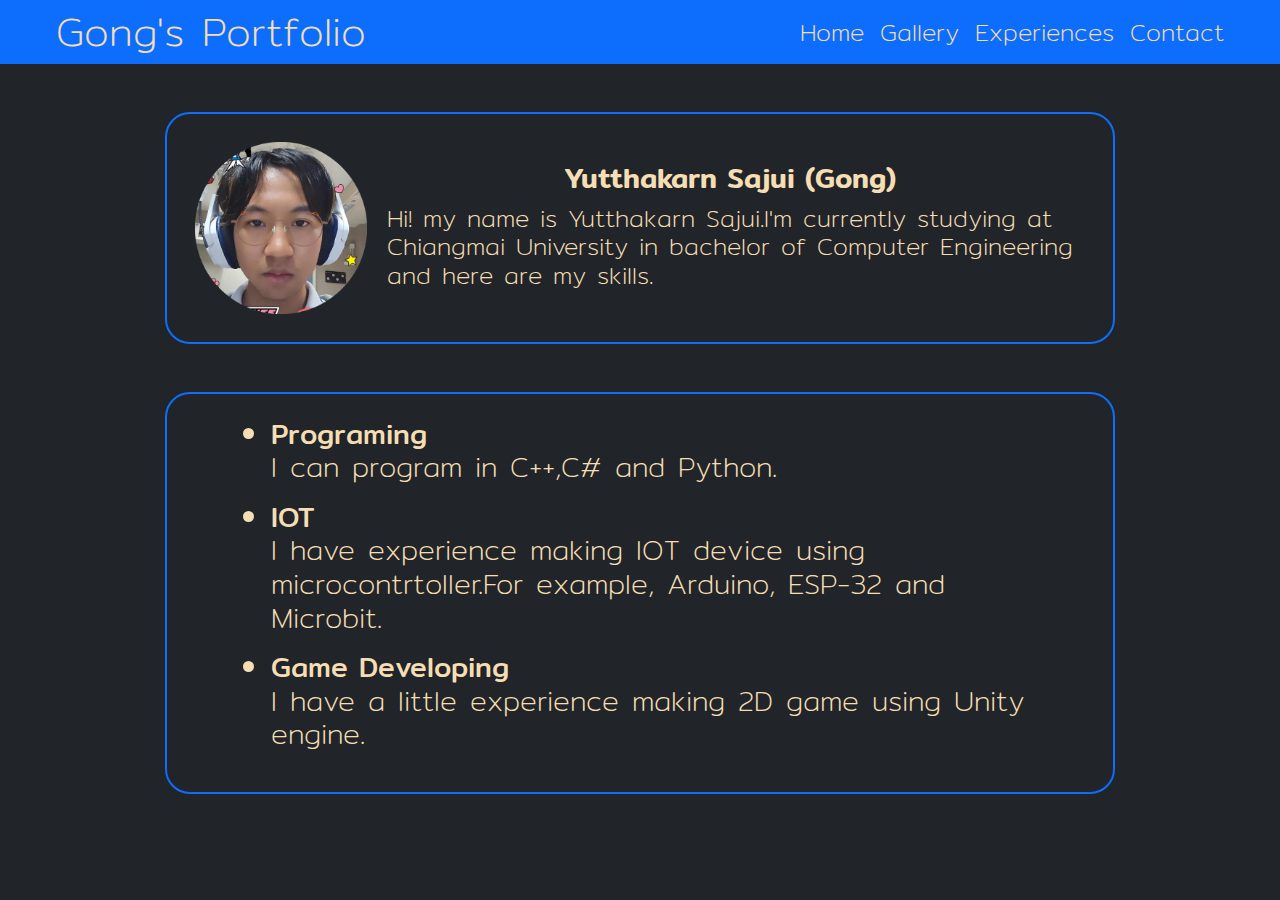
<file: index.html>
<!DOCTYPE html>
<html lang="en">
  <head>
    <meta charset="UTF-8" />
    <meta name="viewport" content="width=device-width, initial-scale=1.0" />
    <title>Sajui's Portfolio</title>
    <link rel="icon" type="image/x-icon" href="./images/chaewon-flag.ico" />
    <link rel="stylesheet" href="style.css" />
    <link
      href="https://fonts.googleapis.com/css2?family=Mitr:wght@200;300;400;500;600;700&family=Roboto+Slab:wght@100..900&display=swap"
      rel="stylesheet"
    />
    <link
      href="https://cdn.jsdelivr.net/npm/bootstrap@5.3.3/dist/css/bootstrap.min.css"
      rel="stylesheet"
      integrity="sha384-QWTKZyjpPEjISv5WaRU9OFeRpok6YctnYmDr5pNlyT2bRjXh0JMhjY6hW+ALEwIH"
      crossorigin="anonymous"
    />
  </head>
  <body class="bg-dark">
    <div class="d-flex bg-primary display-6 p-2 gap-3 align-items-center">
      <div class="me-auto ms-5 ">Gong's Portfolio</div>
      <a href="./index.html" style="text-decoration: none; color: wheat"
      class="ttt"
      >
        Home
      </a>
      
      <a
        href="./gallery.html"
        style="text-decoration: none; color: wheat"
        class="d-none d-md-block ttt"
      >
        Gallery
      </a>
      
      <a
        style="text-decoration: none; color: wheat"
        href="./experience.html"
        class="d-none d-md-block ttt"
      >
        Experiences
      </a>
      
      <a
        style="text-decoration: none; color: wheat"
        class="me-5 d-none d-md-block ttt"
        href="./contact.html"
      >
        Contact
      </a>
    </div>

    <div class="d-flex mx-auto my-5 p-4 border border-2 border-primary " style="border-radius: 25px; max-width: 950px;">
      <img
      src="images/sajui_pic4.png"
      class=" img-thumbnail float-left d-none d-lg-block bg-dark border-0"
      alt="A picutere of me"
      width="20%"
      height="18%"
    />
    <div class=" p-3  ">
      <div class="h3 text-center my-2">Yutthakarn Sajui (Gong)</div>
      <p class="h4 fw-lighter ">
          Hi! my name is Yutthakarn Sajui.I'm currently studying at Chiangmai University in bachelor of 
          Computer Engineering and here are my skills.
      </p>
    </div>

    </div>
    <div  style="max-width: 950px; border-radius: 25px; " class="d-flex mx-auto border border-2 border-primary h4 p-4">
      <div class=" mx-auto">
        <div class="px-5 h3 ">
          <ul >
            <li >
              <div  style="font-weight: 400">Programing</div>
              <p>I can program in C++,C# and Python.</p>
            </li >
            <li >
              <div style="font-weight: 400">IOT</div>
              <p>
                I have experience making IOT device using microcontrtoller.For
                example, Arduino, ESP-32 and Microbit.
              </p>
            </li>
            <li >
              <div style="font-weight: 400">Game Developing</div>
              <p>
                I have a little experience making 2D game using Unity engine.
              </p>
            </li>
          </ul>
        </div>
      </div>
    </div>
  </body>
</html>
</file>
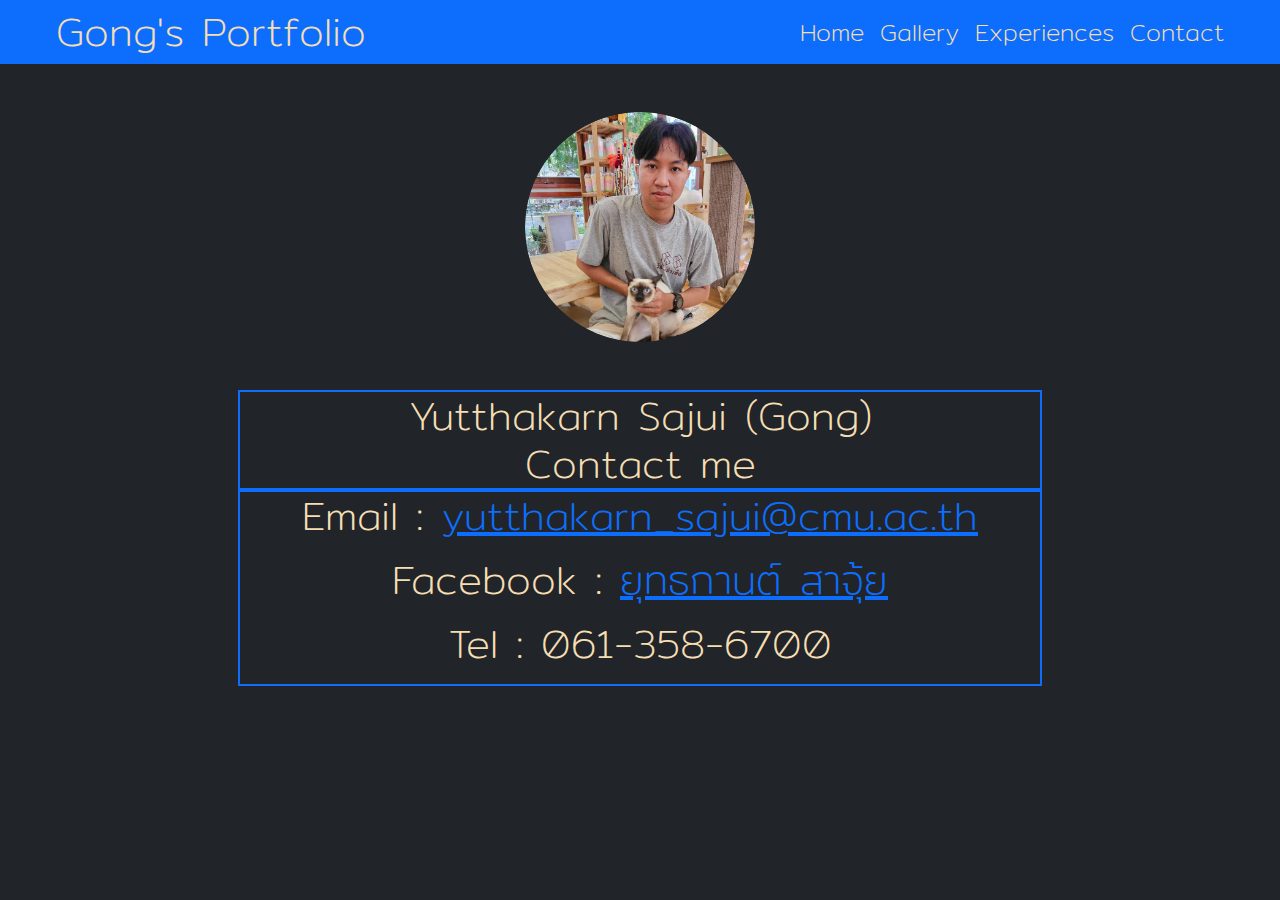
<file: contact.html>
<!DOCTYPE html>
<html lang="en">
  <head>
    <meta charset="UTF-8" />
    <meta name="viewport" content="width=device-width, initial-scale=1.0" />
    <title>Sajui's Portfolio</title>
    <link rel="icon" type="image/x-icon" href="./images/chaewon-flag.ico" />
    <link rel="stylesheet" href="style.css" />
    <link
      href="https://fonts.googleapis.com/css2?family=Roboto+Slab:wght@100..900&display=swap"
      rel="stylesheet"
    />
    <link
      href="https://fonts.googleapis.com/css2?family=Mitr:wght@200;300;400;500;600;700&family=Roboto+Slab:wght@100..900&display=swap"
      rel="stylesheet"
    />
    <link
      href="https://cdn.jsdelivr.net/npm/bootstrap@5.3.3/dist/css/bootstrap.min.css"
      rel="stylesheet"
      integrity="sha384-QWTKZyjpPEjISv5WaRU9OFeRpok6YctnYmDr5pNlyT2bRjXh0JMhjY6hW+ALEwIH"
      crossorigin="anonymous"
    />
  </head>
  <body class="bg-dark" >

      <div class="d-flex bg-primary display-6 p-2 gap-3 align-items-center">
        <div class="me-auto ms-5 ">Gong's Portfolio</div>
        <a href="./index.html" style="text-decoration: none; color: wheat"
        class="ttt"
        >
          Home
        </a>
        
        <a
          href="./gallery.html"
          style="text-decoration: none; color: wheat"
          class="d-none d-md-block ttt"
        >
          Gallery
        </a>
        
        <a
          style="text-decoration: none; color: wheat"
          href="./experience.html"
          class="d-none d-md-block ttt"
        >
          Experiences
        </a>
        
        <a
          style="text-decoration: none; color: wheat"
          class="me-5 d-none d-md-block ttt"
          href="./contact.html"
        >
          Contact
        </a>
      </div>

      <div  >
        <img
          src="images/sajuizzz.png"
          alt="A picutere of me"
          class="rounded-circle mx-auto d-block  d-none d-md-block"
          height="18%"
          width="18%"
          style="margin-top: 3rem;"
        />

        <div class="p-5 h1   mx-auto" style="max-width: 900px;">
          <div class="text-center border border-2 border-primary">
            Yutthakarn Sajui (Gong) <br />
            Contact me
          </div>
          <div class="border border-2 border-primary text-center">
            <p>
              Email :
              <a type="_blank" href="mailto:yutthakarn_sajui@cmu.ac.th"
                >yutthakarn_sajui@cmu.ac.th</a
              >
            </p>
            <p>
              Facebook :
              <a
                type="_blank"
                href="https://www.facebook.com/profile.php?id=100006677977768"
                >ยุทธกานต์ สาจุ้ย</a
              >
            </p>
            <p>Tel : 061-358-6700</p>
          </div>
        </div>
      </div>
    </div>
  </body>
</html>
</file>
<file: style.css>
*{
    font-family: 'Mitr', 'Segoe UI', Tahoma, Geneva, Verdana, sans-serif;
    font-weight: lighter;
    color: wheat;
}

a{
    text-decoration: none;
    color: wheat;
}



a:hover{
    font-weight: bold;
}

.exp_page img{
    width: 25%;
    height: 25%;
}
.ttt{
    font-size: 24px;
}
</file>
